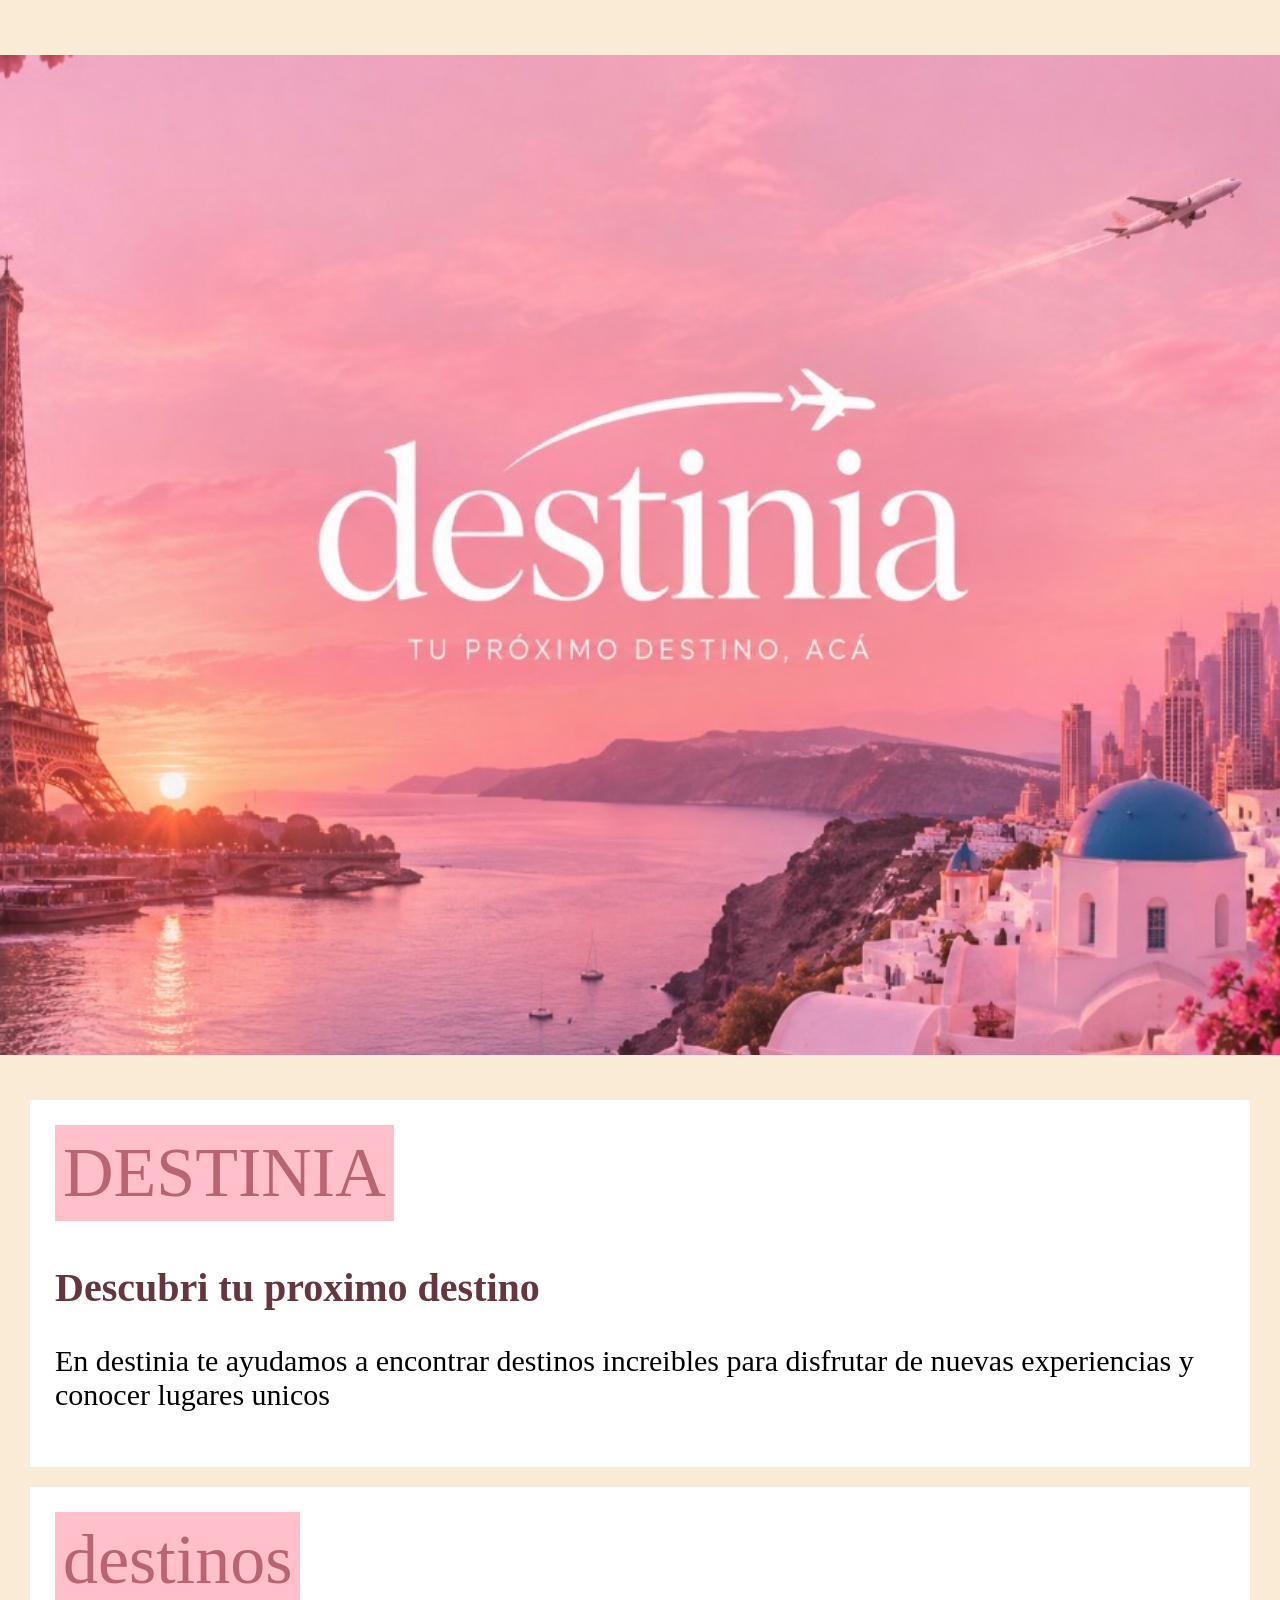
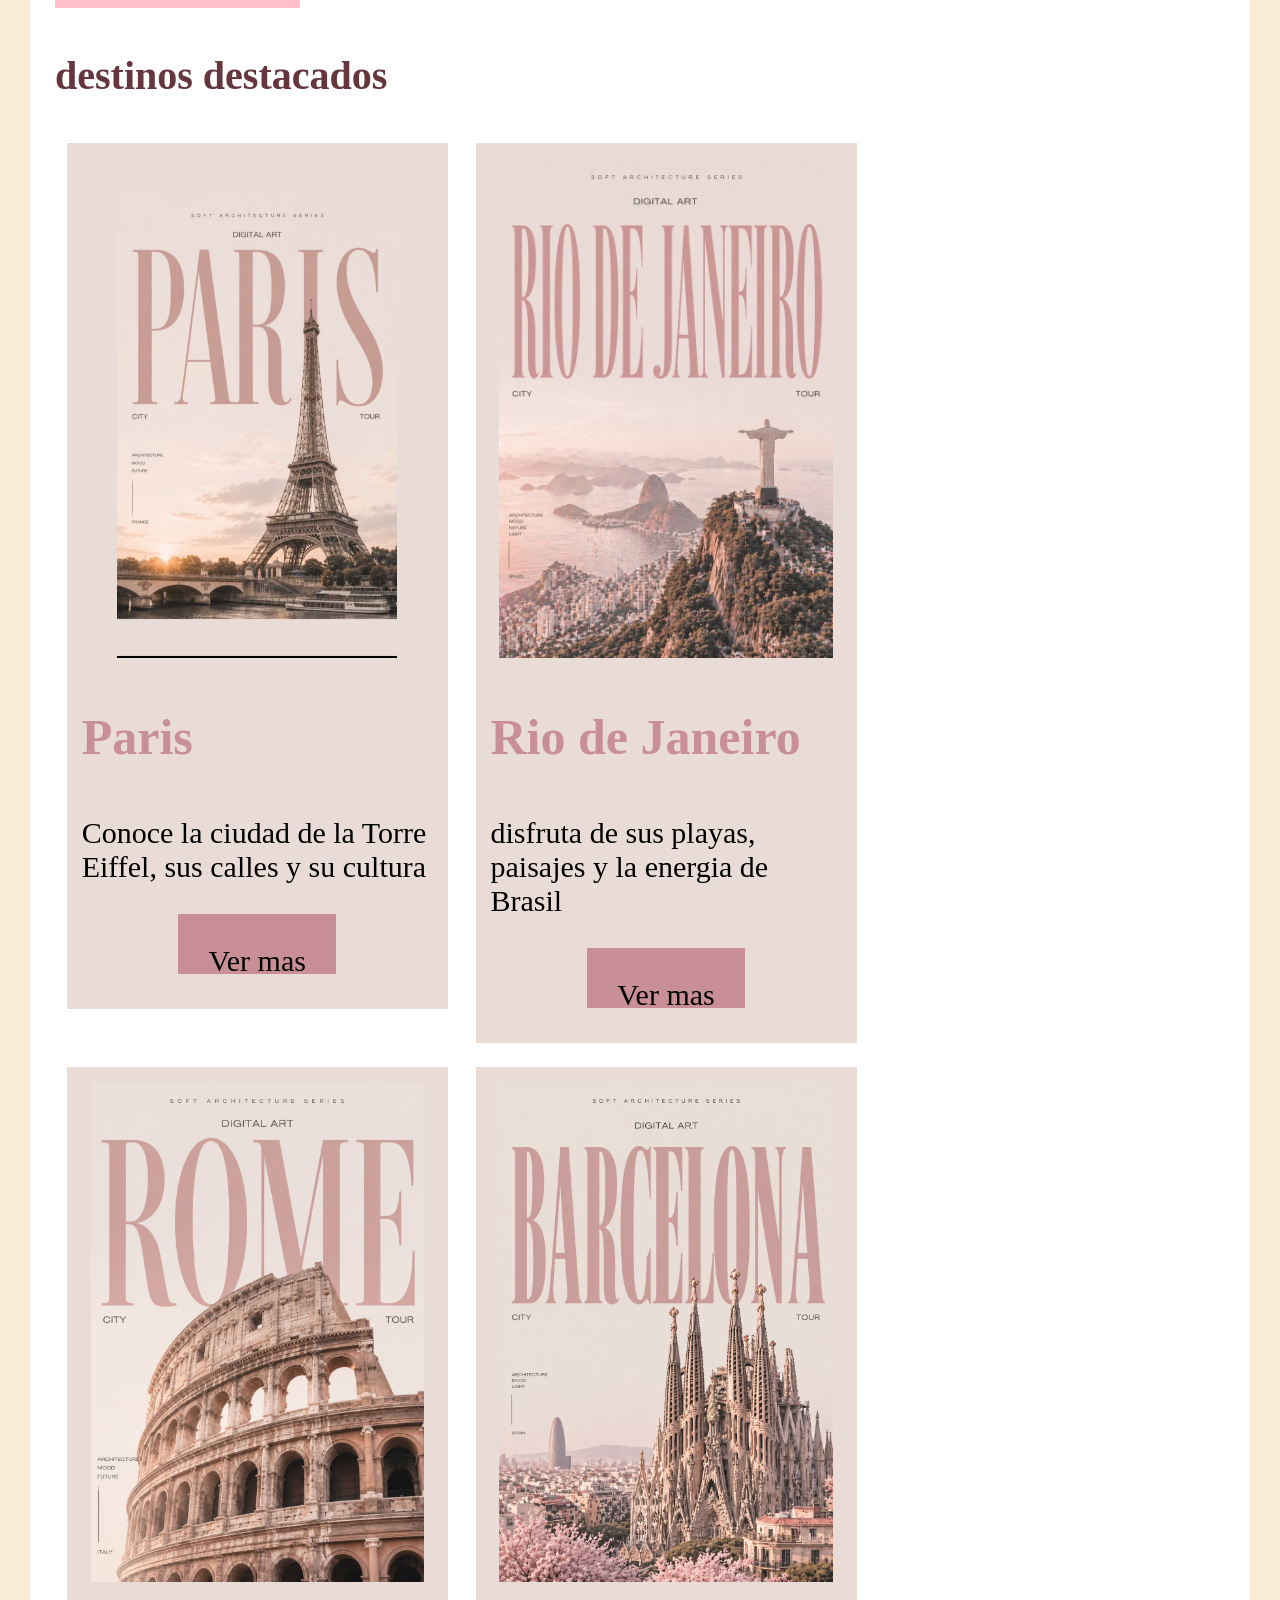
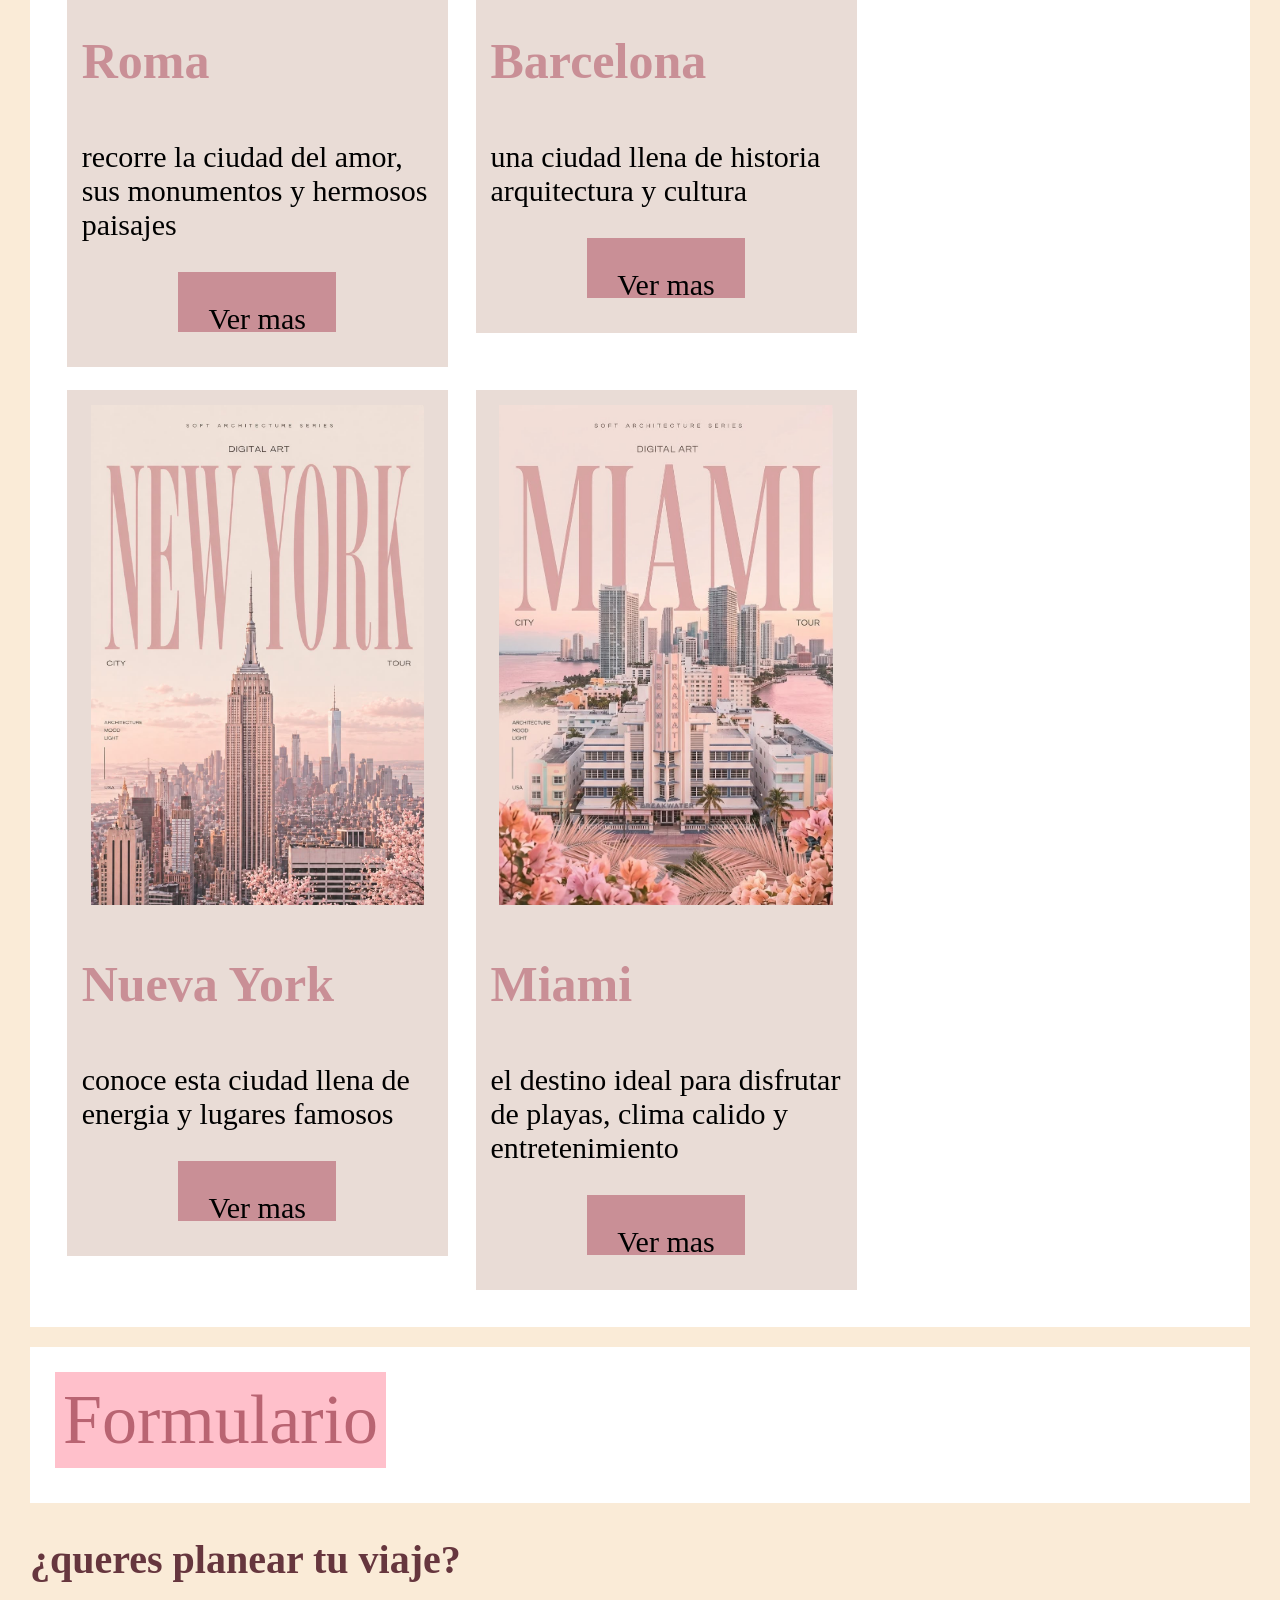
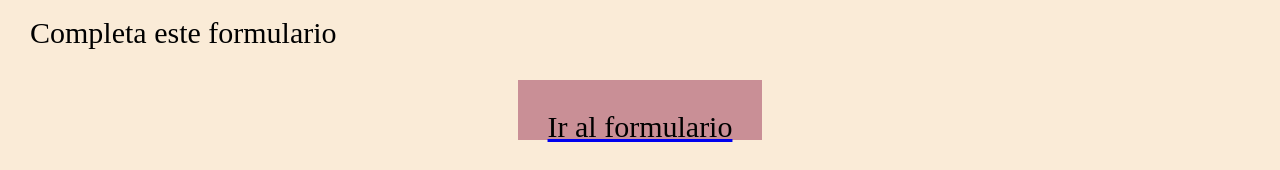
<file: index.html>
<!DOCTYPE html>
<html lang="en">
<head>
    
    <meta charset="UTF-8">
    <meta name="viewport" content="width=device-width, initial-scale=1.0">
    <title>Document</title>
    <link rel="stylesheet" href="pagina.css">
</head>
<body class="body2">
    
     <section class="banner">   
         <img src="./img/banner.jpg" alt="Foto banner" class="foto_banner">
    </section>

    <section>
        <span class="titulo1">DESTINIA</span>
        <h2> Descubri tu proximo destino</h2>
        <p>En destinia te ayudamos a encontrar destinos increibles para disfrutar de nuevas experiencias y conocer lugares unicos</p>
       
    </section>

    <section>
        <span class="titulo1">destinos</span>
        <h2>destinos destacados</h2>

        <div class="contenedor">
            <img src="./img/paris.jpeg" alt="" class="contimg">
            <h3>Paris</h3>
            <p>Conoce la ciudad de la Torre Eiffel, sus calles y su cultura</p>
            
            <button class="boton"  onclick="location.href='https://www.paristickets.com/es/?ci=2&cm=555722833_1304022100009640_c_o_Par%C3%ADs_e_{extensionid}&msclkid=557b2bfeff8c1df0e0a041382494def7&utm_source=bing&utm_medium=cpc&utm_campaign=Paris%20-%20Things%20To%20Do%20-%20Spanish%20-%20All%20-%20Search%20-%20All%20-%20All&utm_term=Par%C3%ADs&utm_content=Generic%20-%20Phrase%20-%20Spanish%20-%20All'">Ver mas</button>
            </div>
        </div>

        <div class="contenedor">
            <img src="./img/riodejaneiro.jpeg" alt="" class="contimg">
            <h3>Rio de Janeiro</h3>
            <p>disfruta de sus playas, paisajes y la energia de Brasil</p>
           <button class="boton"  onclick="location.href='https://www.getyourguide.com/es-es/-l9/?cmp=bing&ad_id=78202984600606&adgroup_id=1251245593027864&bid_match_type=be&campaign_id=710889059&device=c&feed_item_id=&keyword=r%C3%ADo+de+janeiro&loc_interest_ms=116069&loc_physical_ms=293269&match_type=e&msclkid=bf021e9a80bb1e0732a9745c5bcf971e&network=o&partner_id=CD951&target_id=kwd-78203237904214%3Aloc-8&utm_adgroup=lc%3D9%3Ario+de+janeiro%7Cfn%3Df3%7Cci%3D937%3Athings+to+do&utm_campaign=dc%3D18%3Abr%7Clc%3D9%3Ario+de+janeiro%7Cct%3Dcore%7Cln%3D109%3Aes%7Ctc%3Dall&utm_keyword=r%C3%ADo+de+janeiro&utm_medium=paid_search&utm_query=r%C3%ADo+de+janeiro&utm_source=bing&visitor-id=CYECIC9URVJSCM67CPXUT39EOE0V7C9B&locale_autoredirect_optout=true'">Ver mas</button>
            </div>
            </div>
        </div>

        <div class="contenedor">
            <img src="./img/roma.jpeg" alt="" class="contimg">
            <h3>Roma</h3>
            <p>recorre la ciudad del amor, sus monumentos y hermosos paisajes</p>
            <button class="boton"  onclick="location.href='https://www.getyourguide.com/es-mx/-l33/?cmp=bing&cmp=bing&ad_id=77653228869706&adgroup_id=1242449500609056&bid_match_type=bp&campaign_id=710888642&device=c&feed_item_id=&keyword=turismo%20roma&loc_interest_ms=243779&loc_physical_ms=293269&match_type=p&msclkid=a0e94a668e471d390f8e20a055d6f8c2&network=o&partner_id=CD951&target_id=kwd-77653484679606:loc-8&utm_adgroup=lc%3D33%3Arome%7Cfn%3Df3%7Cci%3D937%3Athings%20to%20do&utm_campaign=dc%3D29%3Ait%7Clc%3D33%3Arome%7Cct%3Dcore%7Cln%3D109%3Aes%7Ctc%3Dall&utm_keyword=turismo%20roma&utm_medium=paid_search&utm_query=roma&utm_source=bing'">Ver mas</button>
            </div>
            </div>
        </div>

        <div class="contenedor">
            <img src="./img/barcelona.jpeg" alt="" class="contimg">
            <h3>Barcelona</h3>
            <p>una ciudad llena de historia arquitectura y cultura</p>
            <button class="boton"  onclick="location.href='https://www.getyourguide.com/es-mx/-l45/?cmp=bing&cmp=bing&ad_id=77653228869223&adgroup_id=1242449500649616&bid_match_type=bp&campaign_id=710888828&device=c&feed_item_id=&keyword=ciudad%20de%20barcelona&loc_interest_ms=164486&loc_physical_ms=293269&match_type=p&msclkid=332430c316351f489e085a05ca372852&network=o&partner_id=CD951&target_id=kwd-77653484690434:loc-8&utm_adgroup=lc%3D45%3Abarcelona%7Cfn%3Df3%7Cci%3D937%3Athings%20to%20do&utm_campaign=dc%3D21%3Aes%7Clc%3D45%3Abarcelona%7Cct%3Dcore%7Cln%3D109%3Aes%7Ctc%3Dall&utm_keyword=ciudad%20de%20barcelona&utm_medium=paid_search&utm_query=barcelona&utm_source=bing'">Ver mas</button>
            </div>
            </div>
        </div>

        <div class="contenedor">
            <img src="./img/newyork.jpeg" alt="" class="contimg">
            <h3>Nueva York</h3>
            <p>conoce esta ciudad llena de energia y lugares famosos</p>
            <button class="boton"  onclick="location.href='https://www.civitatis.com/ar/nueva-york/buscar?aid=104&cmp=es_AR_NonBrand&cmpint=Destino_NuevaYork_RSA_Tours&&msclkid=8568b5e3e7511f3f1242df253b748699&utm_source=bing&utm_medium=cpc&utm_campaign=es_AR_Estados%20Unidos_Destinos&utm_term=nueva%20york&utm_content=es_AR_Nueva%20York_Destino_Tours&gclid=8568b5e3e7511f3f1242df253b748699&gclsrc=3p.ds&gad_source=7&gad_campaignid=16015505712'">Ver mas</button>
            </div>
            </div>
        </div>

        <div class="contenedor">
            <img src="./img/miami.jpeg" alt="" class="contimg">
            <h3>Miami</h3>
            <p>el destino ideal para disfrutar de playas, clima calido y entretenimiento</p>
            <button class="boton"  onclick="location.href='https://www.viator.com/es-ES/Miami/d662-ttd?m=27910&supag=1229255103732772&supca=677295784&supsc=kwd-76828823616433&supai=76828578996676&supdv=c&supnt=nt:o&suplp=293269&supli=45230&supti=kwd-76828823616433&tsem=true&supci=kwd-76828823616433&supkw=miami&&msclkid=f092e4529604165750fc8e944a40cdaf&gclid=f092e4529604165750fc8e944a40cdaf&gclsrc=3p.ds&gad_source=7&gad_campaignid=22449739340'">Ver mas</button>
            </div>
        </div>

        <div></div>
    </section>
     
   
    <section>
        <span class="titulo1">Formulario</section>
            <h2>¿queres planear tu viaje?</h2>
            <p>Completa este formulario</p>

            <a href="formulario.html">
                <button class="boton">Ir al formulario</button>
            </a>    
    </section>



</body>
</html>
</file>
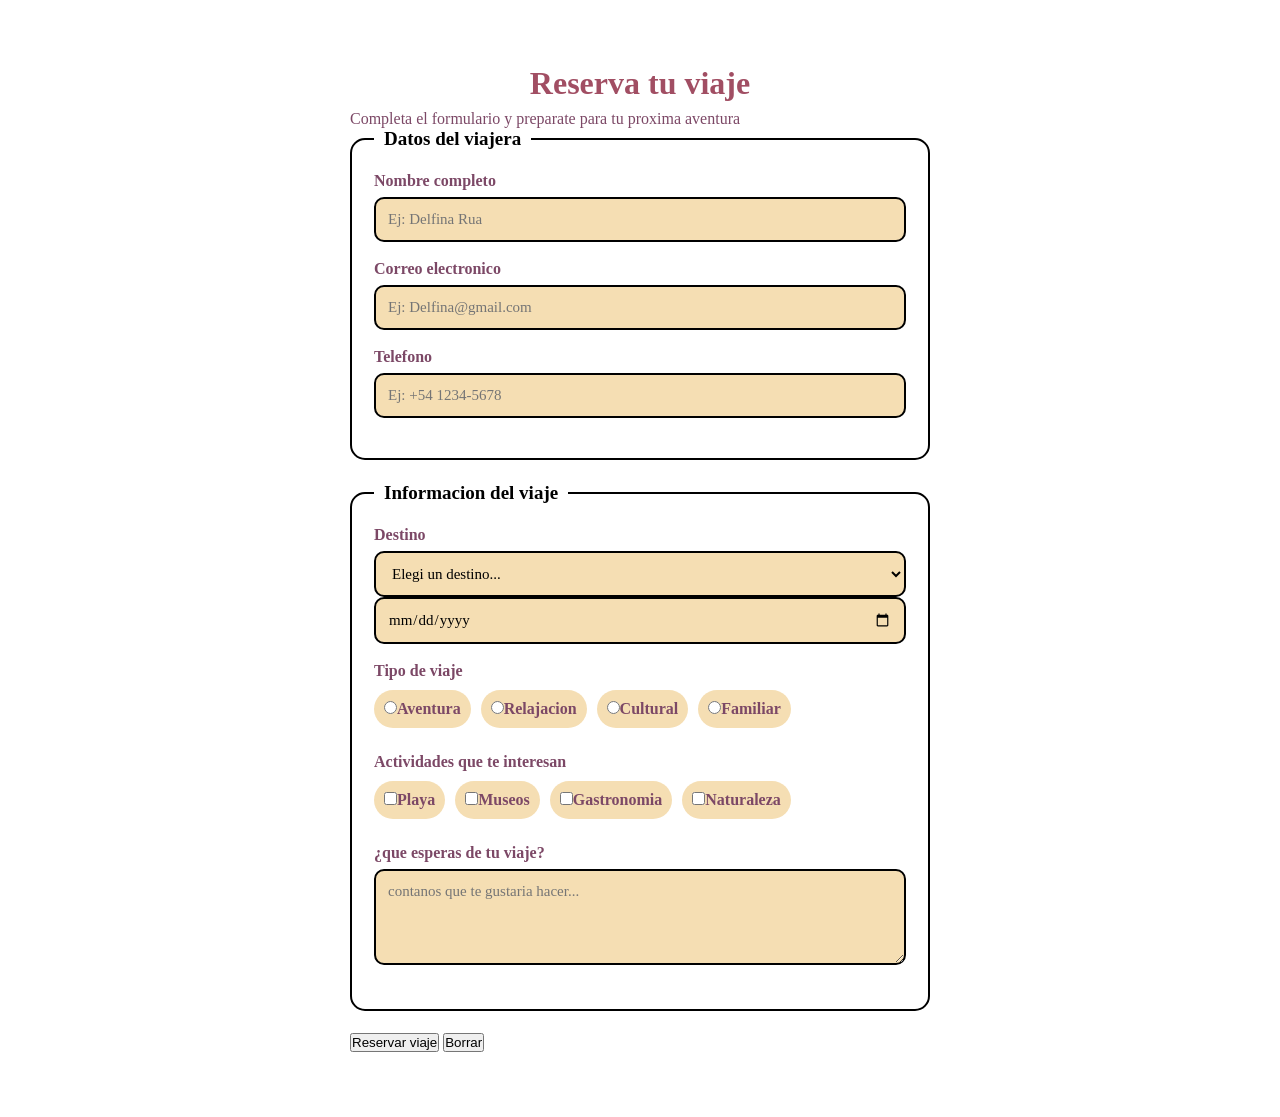
<file: formulario.html>
<!DOCTYPE html>
<html lang="en">
<head>
    <meta charset="UTF-8">
    <meta name="viewport" content="width=device-width, initial-scale=1.0">
    <title>Document</title>
     <link rel="stylesheet" href="styles.css">
</head>
<body>
     <div class="contenedor">
    <h1 class="titulo"> Reserva tu viaje</h1>
     <p class="subtitulo">Completa el formulario y preparate para tu proxima aventura<p>
         <form class="formulario" action="#" method="POST">
             
               <fieldset class="seccion">
                 <legend class="subtitulo-seccion">Datos del viajera</legend>

                  <div class="campo">
                     <label for="nombre">Nombre completo</label>
                      <input class="input" type="text" id="nombre" name="nombre"
                      placeholder="Ej: Delfina Rua" required>
                  </div>

                  <div class="campo">
                     <label for="email">Correo electronico</label>
                      <input class="input" type="email" id="email" name="email"
                      placeholder="Ej: Delfina@gmail.com" required>
                  </div>

                  <div class="campo">
                     <label for="telefono">Telefono</label>
                      <input class="input" type="tel" id="telefono" name="telefono"
                      placeholder="Ej: +54 1234-5678" required>
                  </div>
                  
               </fieldset>

               <fieldset class="seccion">
                <legend class="subtitulo-seccion">Informacion del viaje</legend>

                <div class="campo">
                    <label for="destino">Destino</label>

                    
                    <select class="input" id="destino" name="destino" required>
                        <option
                        value="">Elegi un destino...</option>

                        <option
                        value="paris">Paris</option>
                        <option
                        value="roma">Roma</option>
                        <option
                        value="barcelona">Barcelona</option>
                        <option
                        value="new-york">Ney-York</option>
                        <option
                        value="miami">Miami</option>
                        <option
                        value="rio">Rio de Janeiro</option>
                </div>

                <div class="campo">
                    <label for="fecha">Fecha de viaje</label>
                    <input class="input" type="date" id="fecha" name="fecha" required>
                </div>

                <div class="campo">
                    <label>Tipo de viaje</label>

                    <div class="opciones">
                        <label class="opcion">

                            <input type="radio" name="tipo" value="aventura">Aventura</label>
                        <label class="opcion">

                            <input type="radio" name="tipo" value="relajacion">Relajacion</label>
                        <label class="opcion">

                            <input type="radio" name="tipo" value="cultural">Cultural</label>
                        <label class="opcion">

                            <input type="radio" name="tipo" value="familiar">Familiar</label>
                    </div>
                </div>

                <div class="campo">
                    <label>Actividades que te interesan</label>

                    <div class="opciones">
                        <label class="opcion">
                            <input type="checkbox" name="actividad" value="playa">Playa</label>
                         <label class="opcion">
                            <input type="checkbox" name="actividad" value="museos">Museos</label>
                        <label class="opcion">
                            <input type="checkbox" name="actividad" value="comida">Gastronomia</label>
                        <label class="opcion">
                            <input type="checkbox" name="actividad" value="naturaleza">Naturaleza</label>
                    </div>
                </div>

                <div class="campo">
                    <label for="comentarios"> ¿que esperas de tu viaje?</label>
                    <textarea class="input" id="comentarios" name="comentarios"  rows="4" placeholder="contanos que te gustaria hacer..."></textarea>
                </div>
               </fieldset>
            <div class="botones">
                <button class="boton-reservar">Reservar viaje</button>

            <button class="boton-borrar" type="reset">Borrar</button>
            </div>
         </form>
        </div>

</body>
</html>

                            




                        
                        

                        






</body>
</html>
</file>
<file: pagina.css>
.body2 {
    font-family: Arial, sans-serif;
    background-color: antiquewhite;
    margin: 30px;
}


h1 {
    text-align: center;
    margin-bottom: 30px;
}

section {
    background-color: white;
    padding: 25px;
    margin: 20px 0;
}

.titulo1 {
    display: inline-block;
    background-color: pink;
    padding: 8px;
    margin-bottom: 10px;
    font-size: 70px;
    font-family: Georgia, 'Times New Roman', Times, serif;
    color: rgb(185, 100, 114);
}

h2{
    font-size: 40px;
    font-family: Georgia, 'Times New Roman', Times, serif;
    color: rgb(102, 54, 62) ;
}

p{
    font-size: 30px;
    font-family: Georgia, 'Times New Roman', Times, serif;
}


.contenedor {
    display: inline-block;
    vertical-align: top;
    width: 30%;
    margin: 1%;
    padding: 15px;
    background-color: #e9dcd6;
}

.contimg {
    width: 100%;
    height:500px;
    
    object-fit: contain;
    display: block;
}



.boton {
    background-color: #c98f96;
    color: rgb(0, 0, 0);
    padding: 30px;
    width:fit-content;
    height: 50px;
    border: none;
    cursor: pointer;
    transition:all o.3s ease;
    font-size: 30px;
    font-family: Georgia, 'Times New Roman', Times, serif;
    align-items: center;
    display: block;
    margin: 20px auto;
}

.boton:hover{
    transform: scale(1.15);
    background-color: #c98f96;
}

.experiencias {
    display: flex;
    gap: 20px;
}

.flex-exp {
    flex: 1;
    padding: 20px;
    background-color: #e68ad9;
    text-align: center;
}

 .banner{
    height: 1000px;
    display: flex;
    justify-content: center;
    align-items: center;
    margin-bottom: 30px;
    margin: 0 auto;
    background-color: antiquewhite;
}
.foto_banner{
    height: 1000px;  
    width: 1700px;
}

h3{
    font-size: 50px;
    font-family: Georgia, 'Times New Roman', Times, serif;
    color: #c98f96;
}

 .principio{
    display: flex;
    justify-content: space-between;
    align-items: center;
    gap: 25px;
    background-color: #faebd7;
    border: 1px;
    border-radius: 5px;
    padding: 15px;
    margin-bottom: 14px;
 }

 .tituloprincipio{
    font-size: 50px;
    margin-bottom: 7px;
 }

 .textoprincipio{
    font-size: 30px;
    color: black;
 }

 .imagenprincipio{
    width: 155px;
    height: 85px;
    display: flex;
    justify-content: center;
    align-items: center;
    border: 1px;
    border-radius: 5px;
    overflow: hidden;
    max-width: 1000px;
    max-height: 850px;
   
 }
</file>
<file: styles.css>
*{
    box-sizing: border-box;
    margin: 0;
    padding: 0;
}

body{
    font-family: Georgia, 'Times New Roman', Times, serif;
    background: linear-gradient(antiquewhite);
    min-height: 100vh;
    display: flex;
    justify-content: center;
    align-items: center;
    padding: 30px;
    color: rgb(124, 72, 102);

}

.contenedor{
    background-color: white;
    width: 100%;
    max-width: 650px;
    padding: 35px;
    border-radius: 25px;
    
}

.titulo{
    text-align: center;
    color: rgb(161, 78, 99);
    font-size: 32px;
    margin-bottom: 8px;

}

.formulario{
    display: flex;
    flex-direction: column;
    gap: 22px;
}

.seccion{
    border: 2px solid black;
    border-radius: 15px;
    padding: 22px;
}

.subtitulo-seccion{
    color: black;
    font-size: 19px;
    font-weight: bold;
    padding: 0 10px;
}

.campo{
    margin-bottom: 18px;
}

.campo label{
    display: block;
    font-weight: bold;
    margin-bottom: 7px;
}

.input{
    width: 100%;
    padding: 12px;
    border:  2px solid black;
    border-radius: 10px;
    font-size: 15px;
    font-family: Georgia, 'Times New Roman', Times, serif;
    outline: none;
    background: wheat;

}

.textearea.input{
    resize: vertical;
}

.opciones{
    display: flex;
    flex-wrap: wrap;
    gap: 10px;
    margin-top: 10px;
}

.opcion{
    background: wheat;
    padding: 10px;
    border-radius: 20px;

}

.boton{
    padding: 13px;
    border-radius: 12px;
    font-size: 16px;
    font-weight: bold;

}

.reservar{
    background: black;
    color: white;
    border: none;
}

.borrar{
    
    background: black;
}
</file>
